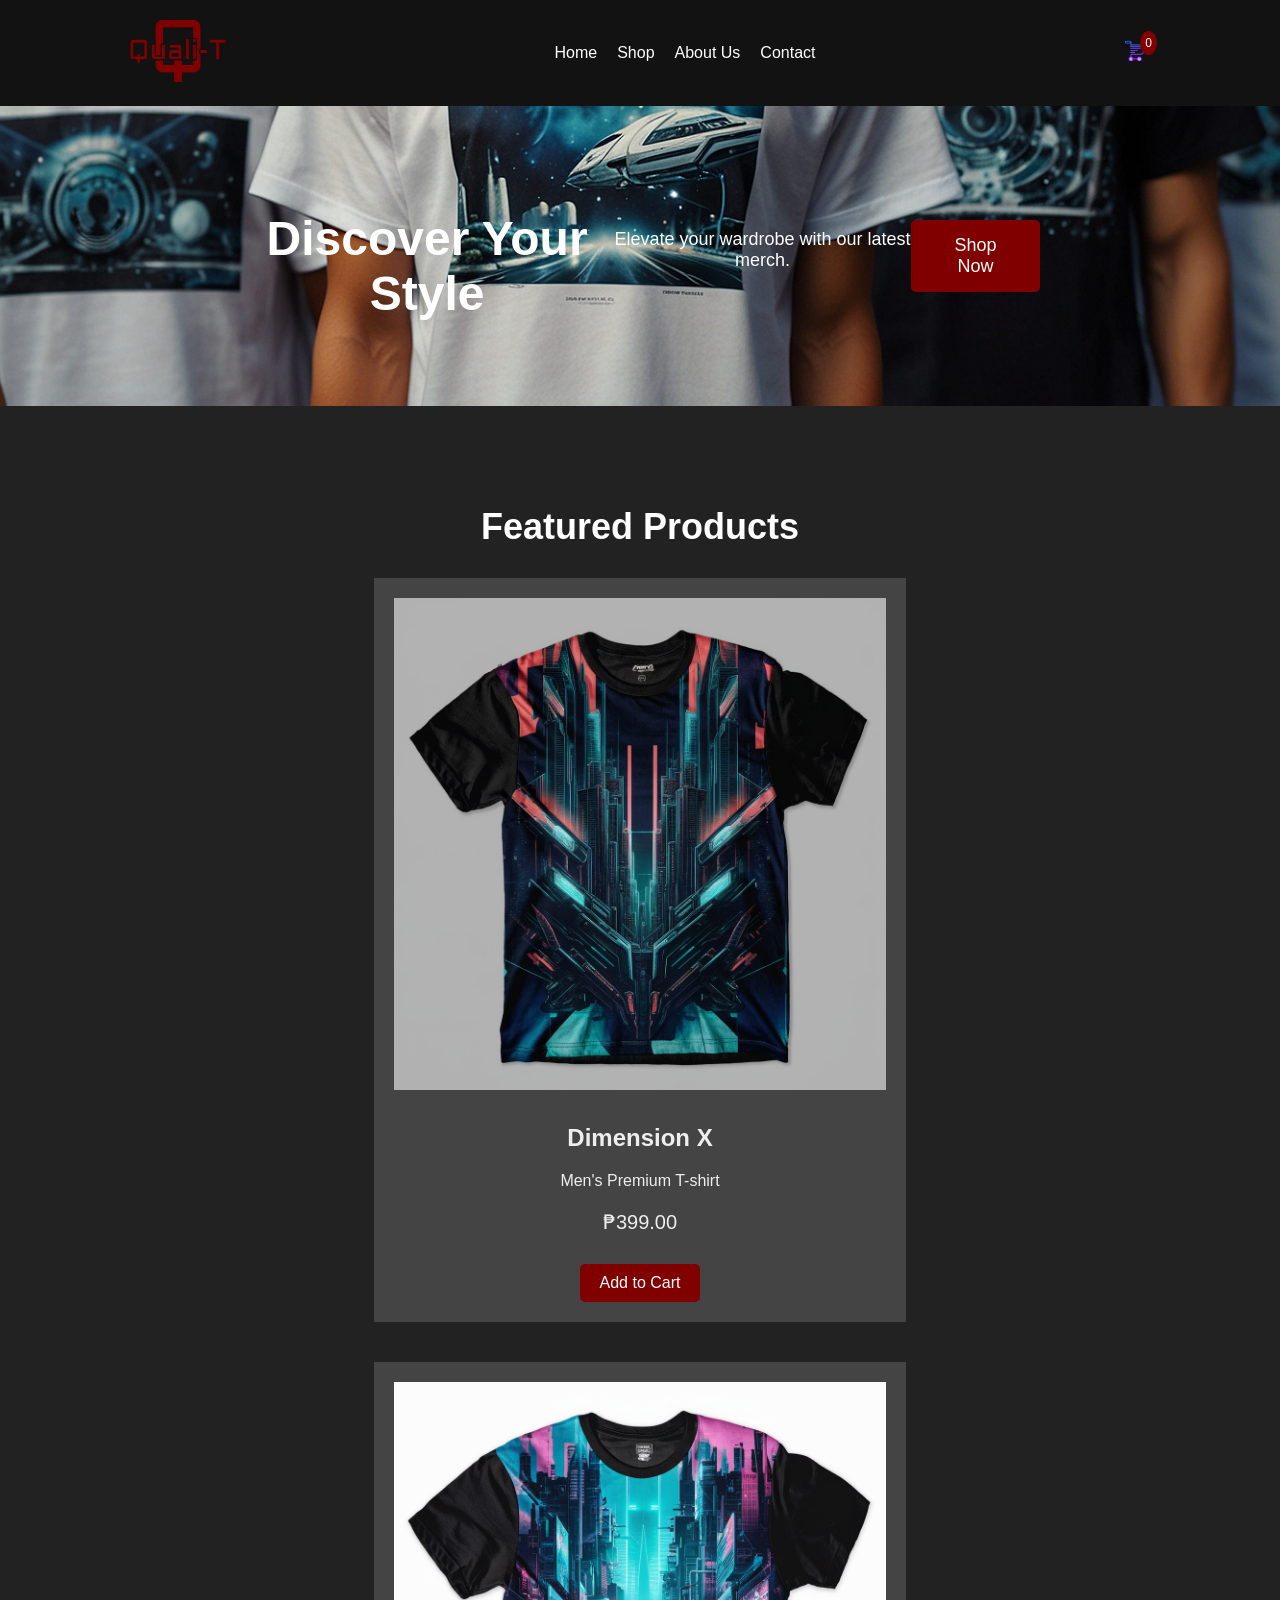
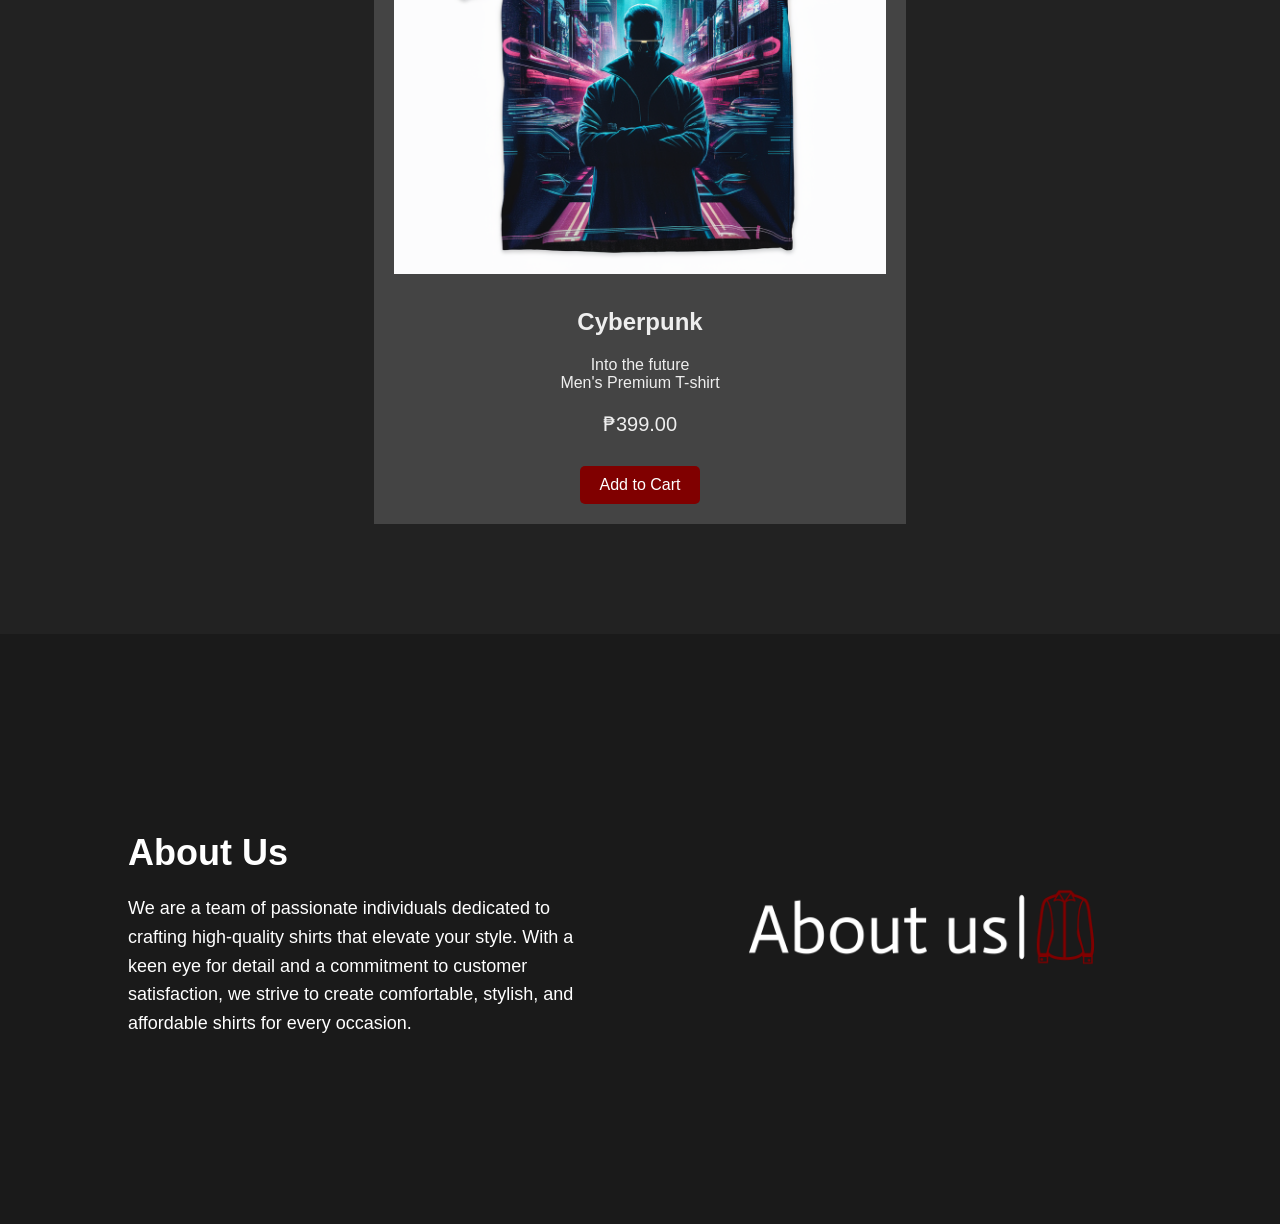
<file: Tshirtweb/Tshirtweb/index.html>
<!DOCTYPE html>
<html lang="en">
<head>
    <meta charset="UTF-8">
    <meta name="viewport" content="width=device-width, initial-scale=1.0">
    <title>Shirt Website</title>
    <link rel="stylesheet" href="styles.css">
</head>
<body>
    <header>
        <div class="container">
            <div class="logo">
                <img src="./img/logo.png" alt=" ">
            </div>
            <nav>
                <ul>
                    <li><a href="index.html">Home</a></li>
                    <li><a href="shop.html">Shop</a></li>
                    <li><a href="#">About Us</a></li>
                    <li><a href="#">Contact</a></li>
                </ul>
            </nav>
            <div class="cart">
                <img src="./img/cart-icon.png" alt="Cart">
                <span class="cart-counter">0</span>
            </div>
        </div>
    </header>

    <section class="hero">
        <div class="container">
            <h1>Discover Your Style</h1>
            <p>Elevate your wardrobe with our latest merch.</p>
            <a href="shop.html" class="cta-btn">Shop Now</a>
        </div>
    </section>
    
    <section class="featured-products">
        <div class="container">
            <h2>Featured Products</h2>
            <div class="product">
                <img src="./img/product1.png" alt="Product 1">
                <h3>Dimension X</h3>
                <p>Men's Premium T-shirt</p>
                <span>₱399.00</span>        
                <button class="cta-btn add-to-cart">Add to Cart</button>
            </div>
            <div class="product">
                <img src="./img/product2.png" alt="Product 2">
                <h3>Cyberpunk</h3>
                <p>Into the future<br>Men's Premium T-shirt</p>
                <span>₱399.00</span>
                <button class="cta-btn add-to-cart">Add to Cart</button>
            </div>
        </div>
    </section>   
    
    <section class="about-us">
        <div class="container">
            <div class="about-content">
                <h2>About Us</h2>
                <p>We are a team of passionate individuals dedicated to crafting high-quality shirts that elevate your style. With a keen eye for detail and a commitment to customer satisfaction, we strive to create comfortable, stylish, and affordable shirts for every occasion.</p>
            </div>
            <div class="about-image">
                <img src="./img/about.png" alt="About Us Image">
            </div>
        </div>
    </section>

    <script>
        document.addEventListener("DOMContentLoaded", function () {
            const cartCounter = document.querySelector(".cart-counter");

            let cartCount = 0;

            document.querySelectorAll(".add-to-cart").forEach(function (button) {
                button.addEventListener("click", function () {
                    cartCount++;
                    cartCounter.textContent = cartCount;
                });
            });
        });
    </script>
    
    <div id="cart-modal" class="modal">
        <div class="modal-content">
            <span class="close">&times;</span>
            <h2>Your Cart</h2>
            <ul id="cart-items">
            </ul>
        </div>
    </div>

    <script src="cart.js"></script>
</body>
</html>
</file>
<file: Tshirtweb/Tshirtweb/styles.css>
body {
    margin: 0;
    padding: 0;
    font-family: Arial, sans-serif;
    background-color: #121212; 
    color: #fff; 
}

.container {
    width: 80%;
    margin: 0 auto;
    padding: 20px 0;
    display: flex;
    justify-content: space-between;
    align-items: center;
}

.logo img {
    width: 100px;
}

nav ul {
    list-style: none;
    margin: 0;
    padding: 0;
    display: flex;
}

nav ul li {
    margin-left: 20px;
}

nav ul li a {
    text-decoration: none;
    color: #fff;
    font-size: 16px;
    transition: color 0.3s ease;
}

nav ul li a:hover {
    color: #ccc; 
}

.hero {
    background-image: url('./img/hero-bg.jpg');
    background-size: cover;
    background-position: center;
    height: 300px; 
    display: flex;
    justify-content: center;
    align-items: center;
    text-align: center;
    color: #fff;
}

.hero .container {
    max-width: 800px;
}

.hero h1 {
    font-size: 48px;
    margin-bottom: 20px;
}

.hero p {
    font-size: 18px;
    margin-bottom: 30px;
}

.hero .cta-btn {
    display: inline-block;
    background-color: #800000; 
    color: #fff;
    padding: 15px 30px;
    border-radius: 5px;
    text-decoration: none;
    font-size: 18px;
    transition: background-color 0.3s ease;
}

.hero .cta-btn:hover {
    background-color: #e60000; 
}

.featured-products {
    background-color: #222;
    padding: 50px 0;
    color: #fff;
    text-align: center; /* Center align the content */
}

.featured-products .container {
    max-width: 1200px;
    margin: 0 auto;
    display: flex;
    flex-wrap: wrap;
    justify-content: center; /* Center align the products */
}

.featured-products h2 {
    font-size: 36px;
    margin-bottom: 30px;
    width: 100%; /* Make the heading full width */
}

.featured-products .product {
    width: calc(50% - 40px); /* Adjust product width */
    margin: 0 20px 40px;
    text-align: center;
}

.featured-products .product img {
    max-width: 100%;
    height: auto;
    margin-bottom: 10px;
}

.featured-products .product h3 {
    font-size: 24px;
    margin: 20px 0;
}

.featured-products .product p {
    font-size: 16px;
    margin-bottom: 20px;
}

.featured-products .product span {
    display: block;
    font-size: 20px;
    margin-bottom: 20px;
}

.featured-products .product .cta-btn {
    display: inline-block;
    background-color: #800000;
    color: #fff;
    padding: 10px 20px;
    border-radius: 5px;
    text-decoration: none;
    font-size: 16px;
    transition: background-color 0.3s ease;
}

.featured-products .product .cta-btn:hover {
    background-color: #e60000;
}


.about-us {
    background-color: #1a1a1a; 
    padding: 100px 0;
    color: #fff;
}

.about-us .container {
    max-width: 1200px;
    margin: 0 auto;
    display: flex;
    justify-content: space-between;
    align-items: center;
}

.about-us .about-content {
    max-width: 45%;
}

.about-us .about-content h2 {
    font-size: 36px;
    margin-bottom: 20px;
}

.about-us .about-content p {
    font-size: 18px;
    line-height: 1.6;
}

.about-us .about-image {
    max-width: 45%;
}

.about-us .about-image img {
    max-width: 100%;
    border-radius: 5px;
    cursor: pointer;
}


.add-to-cart {
    display: inline-block;
    background-color: #800000; 
    color: #fff;
    padding: 15px 30px;
    border-radius: 5px;
    text-decoration: none;
    font-size: 18px;
    transition: background-color 0.3s ease;
    cursor: pointer; 
    margin-top: 10px; 
}

.add-to-cart:hover {
    background-color: #e60000; 
}

.cart {
    position: relative;
}

.cart img {
    width: 30px; 
    height: 30px;
    cursor: pointer; 
}

.cart-counter {
    position: absolute;
    top: -5px;
    right: -5px;
    background-color: #800000;
    color: #fff;
    border-radius: 50%;
    padding: 5px;
    font-size: 12px;
}

.modal {
    display: none;
    position: fixed;
    z-index: 1000;
    right: 0;
    top: 0;
    width: 300px;
    height: 100%;
    background-color: rgba(0, 0, 0, 0.5);
    overflow-x: hidden;
    transition: 0.5s;
    padding-top: 60px;
}

.modal h1{
    color: white;
    font-weight: 100;
    margin: 0;
}

.modal-content {
    background-color: #222;
    margin: 5% auto;
    padding: 20px;
    border: 1px solid #888;
    width: 80%;
    height: 80%;
    overflow-y: auto;
}

.close {
    color: #aaa;
    float: right;
    font-size: 28px;
    font-weight: bold;
}

.close:hover,
.close:focus {
    color: #fff;
    text-decoration: none;
    cursor: pointer;
}

.shop-container {
    max-width: 1200px;
    margin: 20px auto;
    display: flex;
    justify-content: space-between;
    flex-wrap: wrap;
}

.product {
    background-color: #444;
    color: #eee;
    padding: 20px;
    margin-bottom: 20px;
    flex-basis: calc(50% - 20px);
}

.product img {
    max-width: 100%;
    height: auto;
    margin-bottom: 10px;
}

.product h2 {
    margin-top: 0;
}

.product p {
    margin-bottom: 10px;
}

.product button {
    background-color: #800000;
    color: #fff;
    padding: 10px 20px;
    border: none;
    border-radius: 5px;
    cursor: pointer;
    transition: background-color 0.3s ease;
}

.product button:hover {
    background-color: #e60000;
}
</file>
